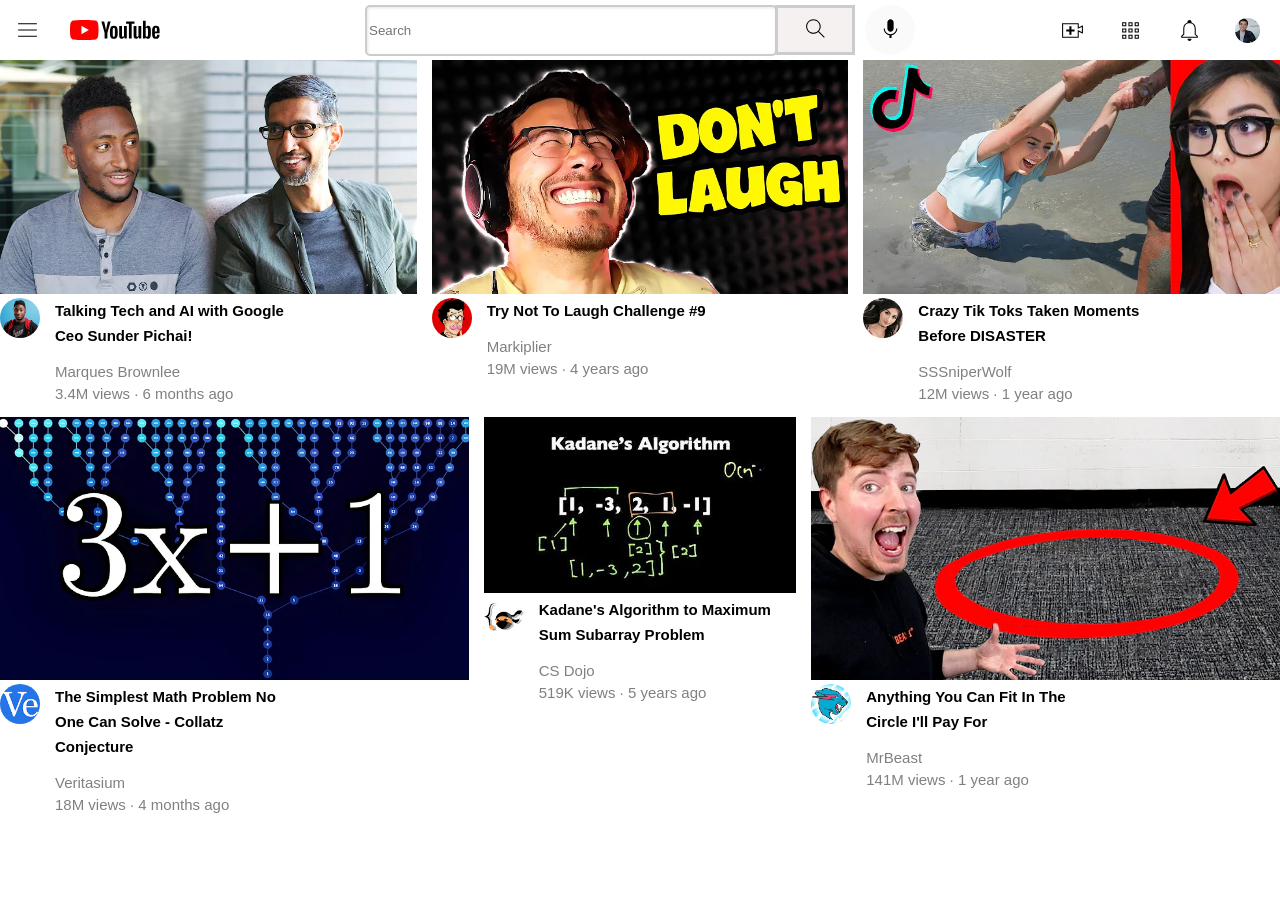
<file: index.html>
<!DOCTYPE html>
<html lang="en">
<head>
    <link rel="stylesheet" href="zero2/generalclone.css">
     <link rel="stylesheet" href="zero2/header.css">
     <link rel="stylesheet" href="css/video.info.css">
    <meta charset="UTF-8">
    <meta name="viewport" content="width=device-width, initial-scale=1.0">
    <title>Document</title>
</head>
<body>
     <div class="main-header">
        <div class="left-section">
            <img class="icon-1" src="logo/hamburger icon.svg">
            <img class="icon-2" src="logo/youtube-logo.svg">
        </div>
        <div class="middle-section">
            <input class="text-box" type="text" placeholder="Search">
            <button class="button-header-1">
                <img class="search-icon" src="logo/search icon.svg">
            </button>
            <button class="button-header-2">
                <img class="voice-icon" src="logo/voice icon.svg">
            </button>
            </div>
            <div class="right-section">
                <img class="upload" src="logo/upload svg.svg">
                <img class="apps" src="logo/youtube-apps.svg">
                <img class="not" src="logo/notifications.svg">
                <img class="logo" src="img/my channel 5.jpeg">
            </div>
            </div>
            <div class="cont-2">
    <div>
    <div>
    <img class="pic-1" src="img/thumbnail-1 (1).webp">
    </div>

    <div class="cont-3">
    <div>
    <img class="logo-1" src="logo/channel-1.jpeg">
    </div>
    <div>
    <p class="p-1">Talking Tech and AI with Google Ceo Sunder Pichai!</p>
    <p class="p-2">Marques Brownlee</p>
    <p class="p-3">3.4M views · 6 months ago</p>
    </div>
    </div>
    </div>

    <div>
    <div>
    <img class="pic-1" src="img/thumbnail-2.webp">
    </div>

    <div class="cont-3">
    <div>
    <img class="logo-1" src="logo/channel-2.jpeg">
    </div>
    <div>
    <p class="p-1">Try Not To Laugh Challenge #9</p>
    <p class="p-2">Markiplier</p>
    <p class="p-3">19M views · 4 years ago</p>
    </div>
    </div>
    </div>

    <div>
    <div>
    <img class="pic-1" src="img/thumbnail-3.webp">
    </div>

    <div class="cont-3">
    <div>
    <img class="logo-1" src="logo/channel-3.jpeg">
    </div>
    <div>
    <p class="p-1">
        Crazy Tik Toks Taken Moments Before DISASTER</p>
    <p class="p-2">SSSniperWolf</p>
    <p class="p-3">12M views · 1 year ago</p>
    </div>
    </div>
    </div>
    </div>

    <div class="cont-2">
    <div>
    <div>
    <img class="pic-1" src="img/thumbnail-4.webp">
    </div>

    <div class="cont-3">
    <div>
    <img class="logo-1" src="logo/channel-4.jpeg">
    </div>
    <div>
    <p class="p-1">The Simplest Math Problem No One Can Solve - Collatz Conjecture</p>
    <p class="p-2">Veritasium</p>
    <p class="p-3">18M views · 4 months ago</p>
    </div>
    </div>
    </div>

    <div>
    <div>
    <img class="pic-1" src="img/thumbnail-5 (1).webp">
    </div>

    <div class="cont-3">
    <div>
    <img class="logo-1" src="logo/channel-5.jpeg">
    </div>
    <div>
    <p class="p-1">
Kadane's Algorithm to Maximum Sum Subarray Problem</p>
    <p class="p-2">CS Dojo</p>
    <p class="p-3">519K views · 5 years ago</p>
    </div>
    </div>
    </div>

    <div>
    <div>
    <img class="pic-1" src="img/thumbnail-6.webp">
    </div>

    <div class="cont-3">
    <div>
    <img class="logo-1" src="logo/channel-6.jpeg">
    </div>
    <div>
    <p class="p-1">
Anything You Can Fit In The Circle I'll Pay For</p>
    <p class="p-2">MrBeast</p>
    <p class="p-3">141M views · 1 year ago</p>
    </div>
    </div>
    </div>
    </div>
</file>
<file: zero2/generalclone.css>
body{
    margin: 0;
}
</file>
<file: zero2/header.css>
.main-header{
    display: flex;
    flex-direction: row;
    height: 60px;
    justify-content: space-between;
}
.left-section{
    width: 200px;
    display: flex;
    align-items: center;
   
}
.icon-1{
    height: 25px;
    margin-left: 15px;
}
.icon-2{
    height: 20px;
    margin-left: 30px;
}
.middle-section{

    display: flex;
    align-items: center;
    flex: 1;
    margin-left: 60px;
    margin-right: 40px;
    max-width: 550px;
}
.text-box{
    height: 45px;
    flex: 1;
    border: solid;
    border-color: rgb(204, 204, 204);
    border-width: 2px;
    border-radius: 5px;
    box-shadow: inset 1px 1px 3px rgb(0, 0, 0,0.1);
    }
    .middle-section-text-box::placeholder{
        font-size: 20px;
        padding-left: 15px;
        padding-top: 10px;
    }
    .button-header-1{
        width: 80px;
        height: 50px;
        background-color: rgb(246, 241, 241);
        border: solid;
        border-width: 3px;
        border-color: rgb(204, 204, 204);
        margin-left: -2px;
    }
    .button-header-1:hover{
        background-color: rgb(235,  231, 231);
        cursor: pointer;
    }
    .search-icon{
        height: 25px;
    }
    .button-header-2{
        width: 50px;
        height: 50px;
        margin-left: 10px;
        border-radius: 50px;
        border: none;
        background-color: rgb(250, 250, 250);
    }
     .button-header-2:hover{
        cursor: pointer;
    }
    
    .voice-icon{
        height: 25px;
    }
    .right-section{
       
        display: flex;
        align-items: center;
        justify-content: space-between;
        width: 200px;
        margin-right: 20px;
        flex-shrink: 0;
        
    }
    .upload{
        height: 25px;
        width: 25px;
    }
    .apps{
        height: 25px;
        width: 25px;
    }
    .not{
        height: 25px;
        width: 25px;
    }
    .logo{
        height: 25px;
        width: 25px;
    }
</file>
<file: css/video.info.css>
.pic-1{
                width: 100%;
            }
            .logo-1{
                width: 40px;
                border-radius: 40px;
                margin-top: 0;
            }
            .cont-3{
                display: grid;
                grid-template-columns: 50px 250px;
            }
            .p-1{
                font-family: Arial, Helvetica, sans-serif;
                font-size: 15px;
                font-weight: bold;
                margin-top: 0;
                margin-bottom: 15px;
                margin-left: 5px;
                line-height: 25px;
            }
            .p-2{
                font-family: Arial, Helvetica, sans-serif;
                font-size: 15px;
                color: gray;
                margin-top: 0;
                margin-bottom: 5px;
                margin-left: 5px;
            }
            .p-3{
                font-family: Arial, Helvetica, sans-serif;
                font-size: 15px;
                color:gray;
                margin-top: 0;
                margin-left: 5px;
            }
            .cont-2{
                display: flex;
                flex-direction: row;
                column-gap: 15px;
            }
</file>
